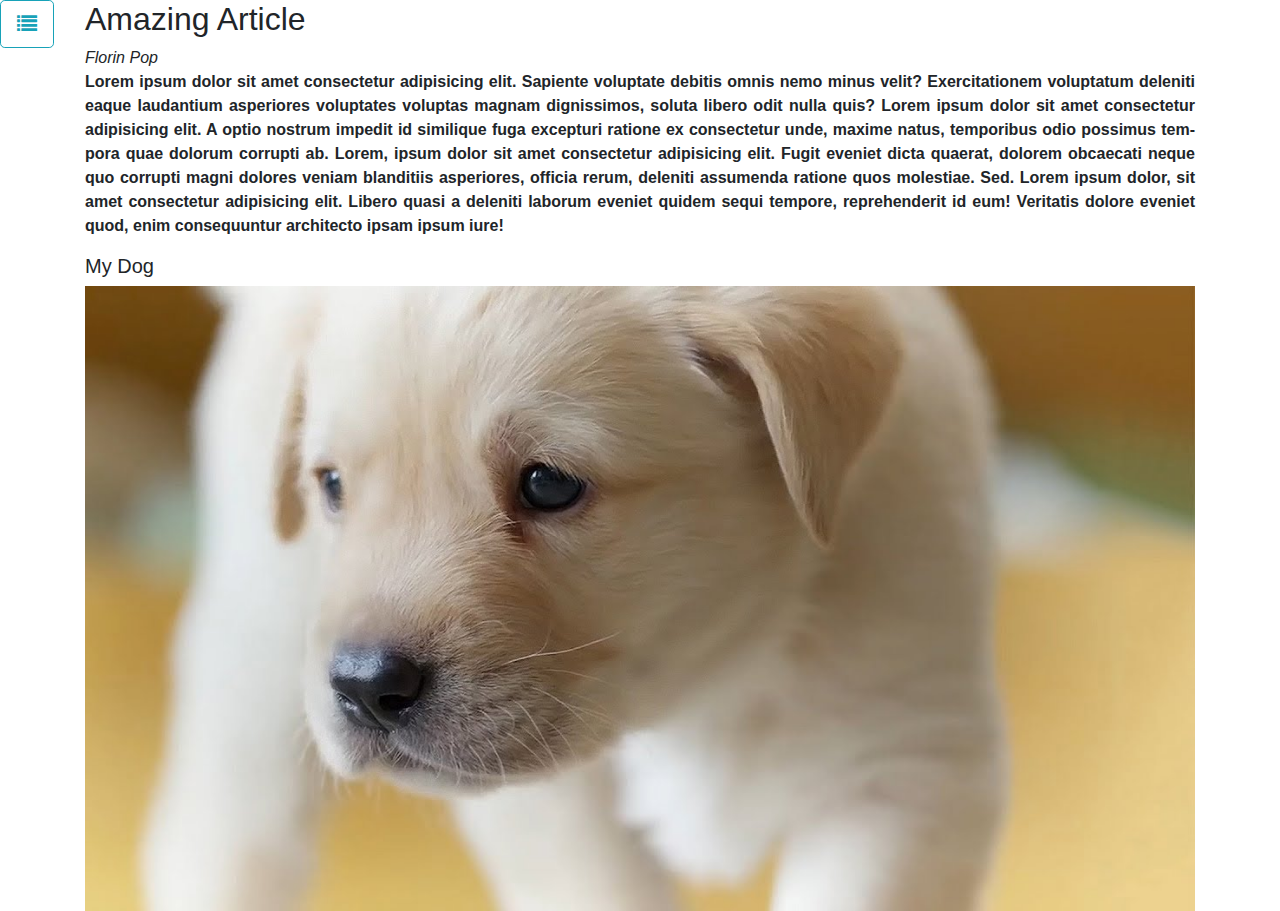
<file: index.html>
<!doctype html>
<html lang="en">
  <head>
    <!-- Required meta tags -->
    <meta charset="utf-8">
    <meta name="viewport" content="width=device-width, initial-scale=1, shrink-to-fit=no">
    <link rel="stylesheet" href="style.css">
    <!-- Bootstrap CSS -->
    <link rel="stylesheet" href="https://stackpath.bootstrapcdn.com/bootstrap/4.4.1/css/bootstrap.min.css" integrity="sha384-Vkoo8x4CGsO3+Hhxv8T/Q5PaXtkKtu6ug5TOeNV6gBiFeWPGFN9MuhOf23Q9Ifjh" crossorigin="anonymous">
    <link rel="stylesheet" href="https://stackpath.bootstrapcdn.com/font-awesome/4.7.0/css/font-awesome.min.css">
    <title>Hello, world!</title>
    <link rel="preconnect" href="https://fonts.googleapis.com">
<link rel="preconnect" href="https://fonts.gstatic.com" crossorigin>
<link href="https://fonts.googleapis.com/css2?family=Yanone+Kaffeesatz:wght@641&display=swap" rel="stylesheet">
  </head>
  <body>
   <!-- <div class="img1">
    <img src="img/1.jpg" class="img-fluid w-25">
    </div>-->

<div class="container-fluid p-0">
  <div class="content w-100">
    <div class="container">

      <h2>Amazing Article</h2>
      <cite>Florin Pop</cite>
      <p>Lorem ipsum dolor sit amet consectetur adipisicing elit. Sapiente voluptate debitis omnis nemo minus velit? Exercitationem voluptatum deleniti eaque laudantium asperiores voluptates voluptas magnam dignissimos, soluta libero odit nulla quis?
        Lorem ipsum dolor sit amet consectetur adipisicing elit. A optio nostrum impedit id similique fuga excepturi ratione ex consectetur unde, maxime natus, temporibus odio possimus tempora quae dolorum corrupti ab.
        Lorem, ipsum dolor sit amet consectetur adipisicing elit. Fugit eveniet dicta quaerat, dolorem obcaecati neque quo corrupti magni dolores veniam blanditiis asperiores, officia rerum, deleniti assumenda ratione quos molestiae. Sed.
        Lorem ipsum dolor, sit amet consectetur adipisicing elit. Libero quasi a deleniti laborum eveniet quidem sequi tempore, reprehenderit id eum! Veritatis dolore eveniet quod, enim consequuntur architecto ipsam ipsum iure!
      </p>
      <h5>My Dog</h5>
        <img src="img/dog.jpg" class="img-fluid">
        
    </div>
   
  </div>
  <button type="button"  class="btn btn-outline-info btn-lg menubtn"><i class="fa fa-list"></i></button> 
  <div class="menu position-relative w-100 h-100 bg-dark">
    <ul class="nav nav-pill flex-column">
      <li class="nav-item"><i class="fa fa-home mr-2"></i><small>HOME</small></li>
      <li class="nav-item"><i class="fa fa-car mr-2"></i><small>SHOP</small></li>
      <li class="nav-item mb-5"><i class="fa fa-cogs mr-2"></i><small>COGS</small></li>
    </ul>
  </div>
 
 
</div>
    <!-- Optional JavaScript -->
    <!-- jQuery first, then Popper.js, then Bootstrap JS -->
    <script src="https://code.jquery.com/jquery-3.6.0.min.js" integrity="sha256-/xUj+3OJU5yExlq6GSYGSHk7tPXikynS7ogEvDej/m4=" crossorigin="anonymous"></script>
    <script src="https://cdn.jsdelivr.net/npm/popper.js@1.16.0/dist/umd/popper.min.js" integrity="sha384-Q6E9RHvbIyZFJoft+2mJbHaEWldlvI9IOYy5n3zV9zzTtmI3UksdQRVvoxMfooAo" crossorigin="anonymous"></script>
    <script src="https://stackpath.bootstrapcdn.com/bootstrap/4.4.1/js/bootstrap.min.js" integrity="sha384-wfSDF2E50Y2D1uUdj0O3uMBJnjuUD4Ih7YwaYd1iqfktj0Uod8GCExl3Og8ifwB6" crossorigin="anonymous"></script>
    <script src="js.js"></script>
  </body>
</html>
</file>
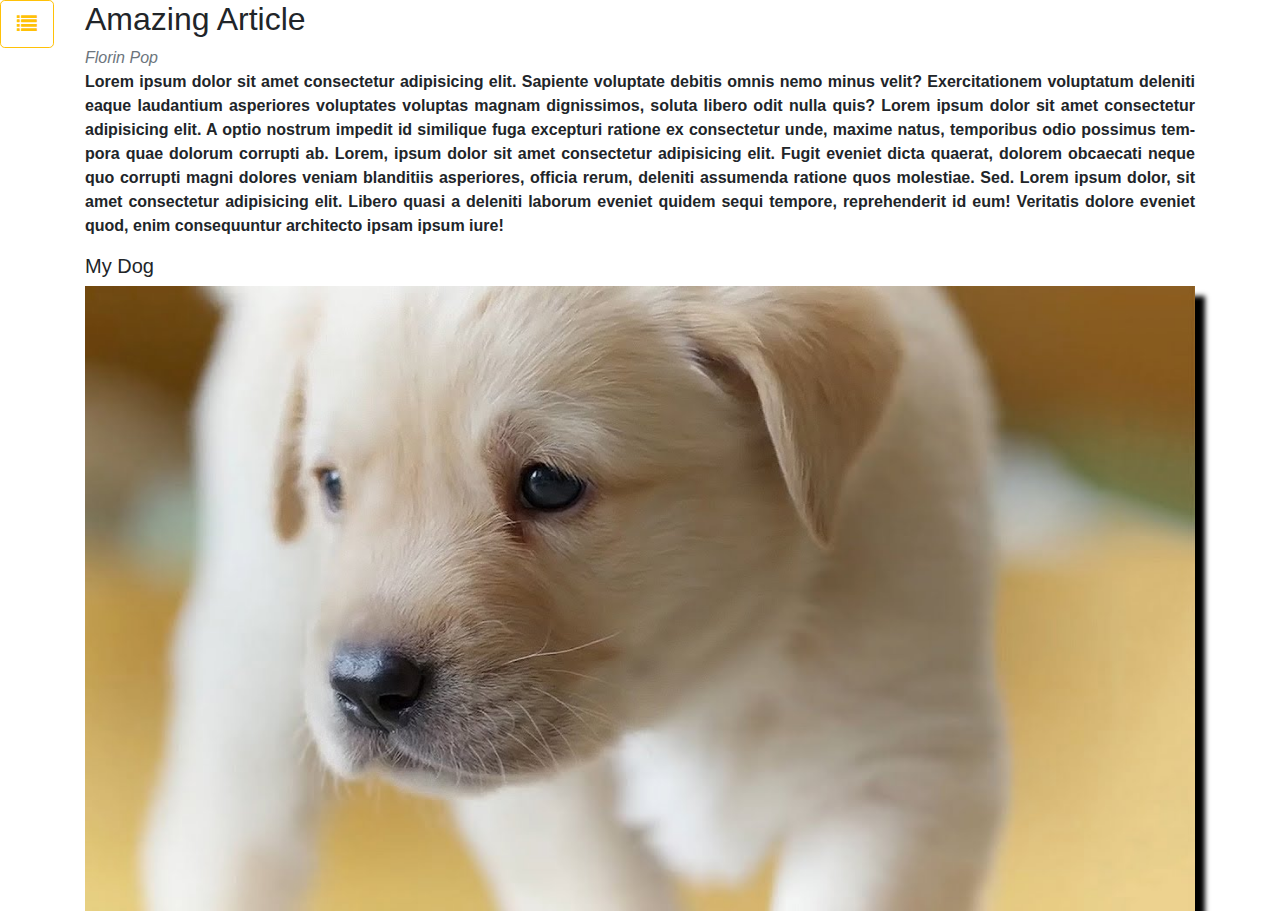
<file: 100DAYS/index.html>
<!doctype html>
<html lang="en">
  <head>
    <!-- Required meta tags -->
    <meta charset="utf-8">
    <meta name="viewport" content="width=device-width, initial-scale=1, shrink-to-fit=no">
    <link rel="stylesheet" href="style.css">
    <!-- Bootstrap CSS -->
    <link rel="stylesheet" href="https://stackpath.bootstrapcdn.com/bootstrap/4.4.1/css/bootstrap.min.css" integrity="sha384-Vkoo8x4CGsO3+Hhxv8T/Q5PaXtkKtu6ug5TOeNV6gBiFeWPGFN9MuhOf23Q9Ifjh" crossorigin="anonymous">
    <link rel="stylesheet" href="https://stackpath.bootstrapcdn.com/font-awesome/4.7.0/css/font-awesome.min.css">
    <title>Hello, world!</title>
    <link rel="preconnect" href="https://fonts.googleapis.com">
<link rel="preconnect" href="https://fonts.gstatic.com" crossorigin>
<link href="https://fonts.googleapis.com/css2?family=Yanone+Kaffeesatz:wght@641&display=swap" rel="stylesheet">
  </head>
  <body>
   <!-- <div class="img1">
    <img src="img/1.jpg" class="img-fluid w-25">
    </div>-->

<div class="container-fluid p-0">
  <div class="content w-100">
    <div class="container">

      <h2>Amazing Article</h2>
      <cite class="text-muted">Florin Pop</cite>
      <p>Lorem ipsum dolor sit amet consectetur adipisicing elit. Sapiente voluptate debitis omnis nemo minus velit? Exercitationem voluptatum deleniti eaque laudantium asperiores voluptates voluptas magnam dignissimos, soluta libero odit nulla quis?
        Lorem ipsum dolor sit amet consectetur adipisicing elit. A optio nostrum impedit id similique fuga excepturi ratione ex consectetur unde, maxime natus, temporibus odio possimus tempora quae dolorum corrupti ab.
        Lorem, ipsum dolor sit amet consectetur adipisicing elit. Fugit eveniet dicta quaerat, dolorem obcaecati neque quo corrupti magni dolores veniam blanditiis asperiores, officia rerum, deleniti assumenda ratione quos molestiae. Sed.
        Lorem ipsum dolor, sit amet consectetur adipisicing elit. Libero quasi a deleniti laborum eveniet quidem sequi tempore, reprehenderit id eum! Veritatis dolore eveniet quod, enim consequuntur architecto ipsam ipsum iure!
      </p>
      <h5 class="lead">My Dog</h5>
        <img src="img/dog.jpg" class="img-fluid">
        
    </div>
   
  </div>
  <button type="button"  class="btn btn-outline-warning btn-lg menubtn"><i class="fa fa-list"></i></button> 
  <div class="menu position-relative w-100 h-100 bg-dark">
    <ul class="nav nav-pill flex-column">
      <li class="nav-item"><i class="fa fa-home mr-2"></i><small>HOME</small></li>
      <li class="nav-item"><i class="fa fa-car mr-2"></i><small>SHOP</small></li>
      <li class="nav-item mb-5"><i class="fa fa-cogs mr-2"></i><small>COGS</small></li>
    </ul>
  </div>
 
 
</div>
    <!-- Optional JavaScript -->
    <!-- jQuery first, then Popper.js, then Bootstrap JS -->
    <script src="https://code.jquery.com/jquery-3.6.0.min.js" integrity="sha256-/xUj+3OJU5yExlq6GSYGSHk7tPXikynS7ogEvDej/m4=" crossorigin="anonymous"></script>
    <script src="https://cdn.jsdelivr.net/npm/popper.js@1.16.0/dist/umd/popper.min.js" integrity="sha384-Q6E9RHvbIyZFJoft+2mJbHaEWldlvI9IOYy5n3zV9zzTtmI3UksdQRVvoxMfooAo" crossorigin="anonymous"></script>
    <script src="https://stackpath.bootstrapcdn.com/bootstrap/4.4.1/js/bootstrap.min.js" integrity="sha384-wfSDF2E50Y2D1uUdj0O3uMBJnjuUD4Ih7YwaYd1iqfktj0Uod8GCExl3Og8ifwB6" crossorigin="anonymous"></script>
    <script src="js.js"></script>
  </body>
</html>
</file>
<file: style.css>
body{
    height: 100vh;
    padding: 0;
    margin: 0;
}
html{
    scrollbar-width:none;
    overflow-x: hidden;
}

.container-fluid{
    height: 100%;
}
.menu{
    height: 1em;
    z-index: -1;
    position: relative;
    top: 0;
   left: 0;
   display: flex!important;
   flex-direction: column;
   justify-content: flex-end;
   align-items: flex-start;
}
.menubtn{
    position: absolute;
    z-index: 2;
    top:0;
    left: 0;
}

.menu ul li{
    margin-bottom: 10px;
    color:white;
    font-size:25px;
    margin-left:10px;
    transition: all 2s;
    transform:translateX(-200px);
   
}
.menu ul li:nth-child(2){
    margin-left: 25px;
}
.menu ul li:nth-child(3){
    margin-left: 50px;
}
.menu ul li:hover{
    background-color: cadetblue;
    color:cadetblue;
}
.transform{
    transform:translateX(0)!important;
}
.content{
    position: absolute;
    top: 0;
    left: 0;
    z-index: 1;
    height: 100%;
    background-color: white;
    transition:all 2s;
    transform-origin:left top;
    
}
.rotate{
    transform:rotate(-35deg);
    
}
.content p{
    text-align: justify;
    hyphens: auto;
    font-weight: bold;
}

@media(max-width:768px){
    .content p{
        display: none;
    }
}
</file>
<file: 100DAYS/style.css>
body{
    height: 100vh;
    padding: 0;
    margin: 0;
}
html{
    scrollbar-width:none;
    overflow-x: hidden;
}

.container-fluid{
    height: 100%;
}
.menu{
    height: 1em;
    z-index: -1;
    position: relative;
    top: 0;
   left: 0;
   display: flex!important;
   flex-direction: column;
   justify-content: flex-end;
   align-items: flex-start;
}
.menubtn{
    position: absolute;
    z-index: 2;
    top:0;
    left: 0;
}

.menu ul li{
    margin-bottom: 10px;
    color:white;
    font-size:25px;
    margin-left:10px;
    transition: all 2s;
    transform:translateX(-200px);
   
}
.menu ul li:nth-child(2){
    margin-left: 25px;
}
.menu ul li:nth-child(3){
    margin-left: 50px;
}
.menu ul li:hover{
    background-color: cadetblue;
    color:cadetblue;
}
.transform{
    transform:translateX(0)!important;
}
.content{
    position: absolute;
    top: 0;
    left: 0;
    z-index: 1;
    height: 100%;
    background-color: white;
    transition:all 2s;
    transform-origin:left top;
    
}
.rotate{
    transform:rotate(-35deg);
    
}
.content p{
    text-align: justify;
    hyphens: auto;
    font-weight: bold;
}

@media(max-width:768px){
    .content p{
        display: none;
    }
}

img{
    box-shadow: 10px 10px 5px rgba(0, 0, 0, 1);
}
</file>
